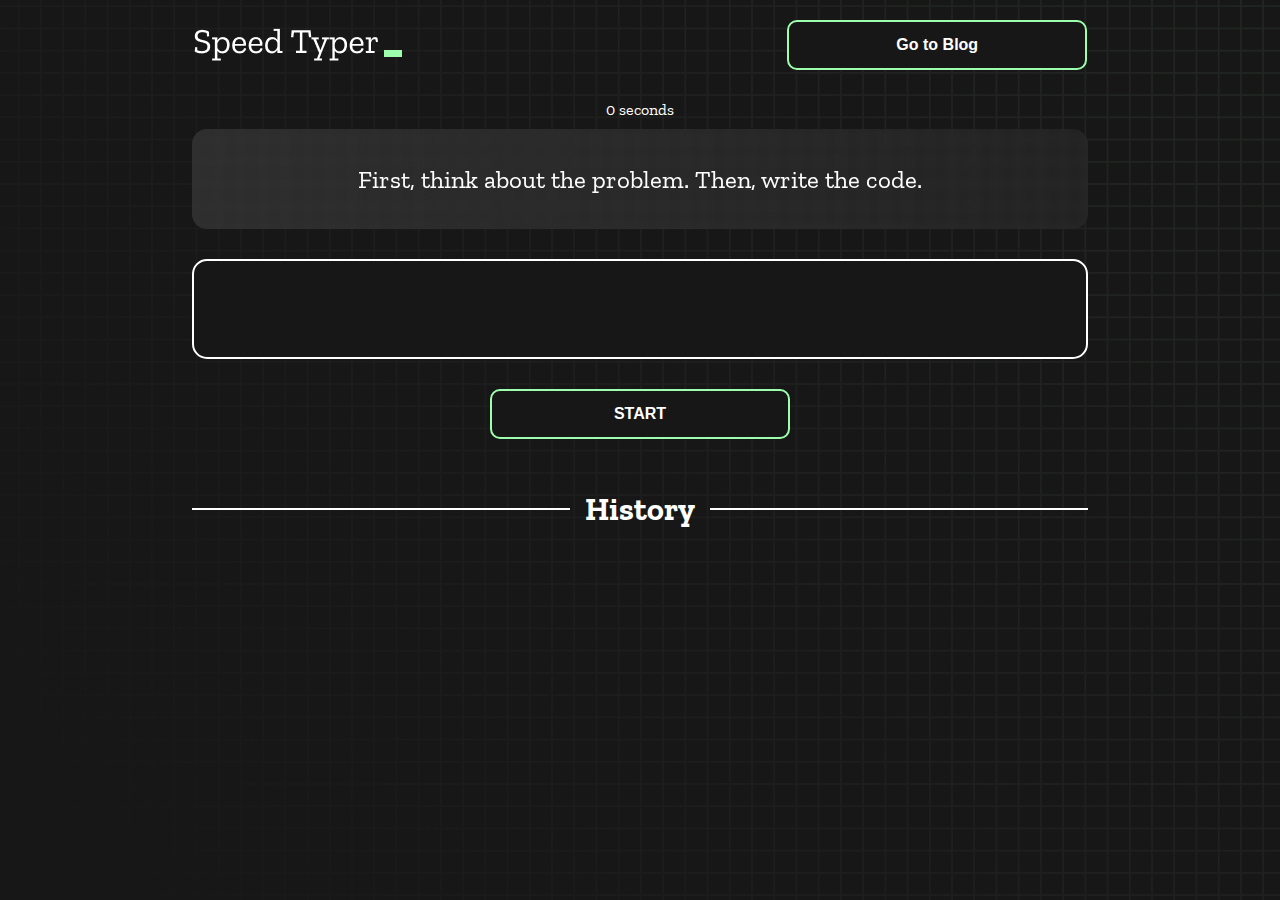
<file: index.html>
<!DOCTYPE html>
<html lang="en">

<head>
  <meta charset="UTF-8" />
  <meta http-equiv="X-UA-Compatible" content="IE=edge" />
  <meta name="viewport" content="width=device-width, initial-scale=1.0" />
  <title>Typing Word Monster</title>
  <!-- Favicon added -->
  <link rel="shortcut icon" href="tyoing.svg" type="image/x-icon">
  <link rel="stylesheet" href="styles.css" />
  <link rel="preconnect" href="https://fonts.googleapis.com" />
  <link rel="preconnect" href="https://fonts.gstatic.com" crossorigin />
  <link href="https://fonts.googleapis.com/css2?family=Zilla+Slab:wght@300;400;500&display=swap" rel="stylesheet" />
</head>

<body>
  <nav class="nav-bar">
    <h1 class="title"><img src="./logo.png" /></h1>
    <button class="" type="button" onclick="window.location.href ='blog.html'">Go to Blog</button>
  </nav>
  <div id="show-time">0 seconds</div>

  <div class="box-container">
    <div id="question"></div>

    <div id="display" class="inactive"></div>

    <div class="buttons">
      <!-- Error fixed - There was starts instead of id - start -->
      <button id="start">START</button>
    </div>

    <div class="divider-container">
      <div class="line"></div>
      <h1 class="title2">History</h1>
      <div class="line"></div>
    </div>
    <div id="histories"></div>
  </div>

  <div id="countdown"></div>
  <div id="modal-background" class="hidden"></div>
  <div id="result" class="hidden"></div>

  <script src="./history.js"></script>
  <script src="./script.js"></script>
</body>

</html>
</file>
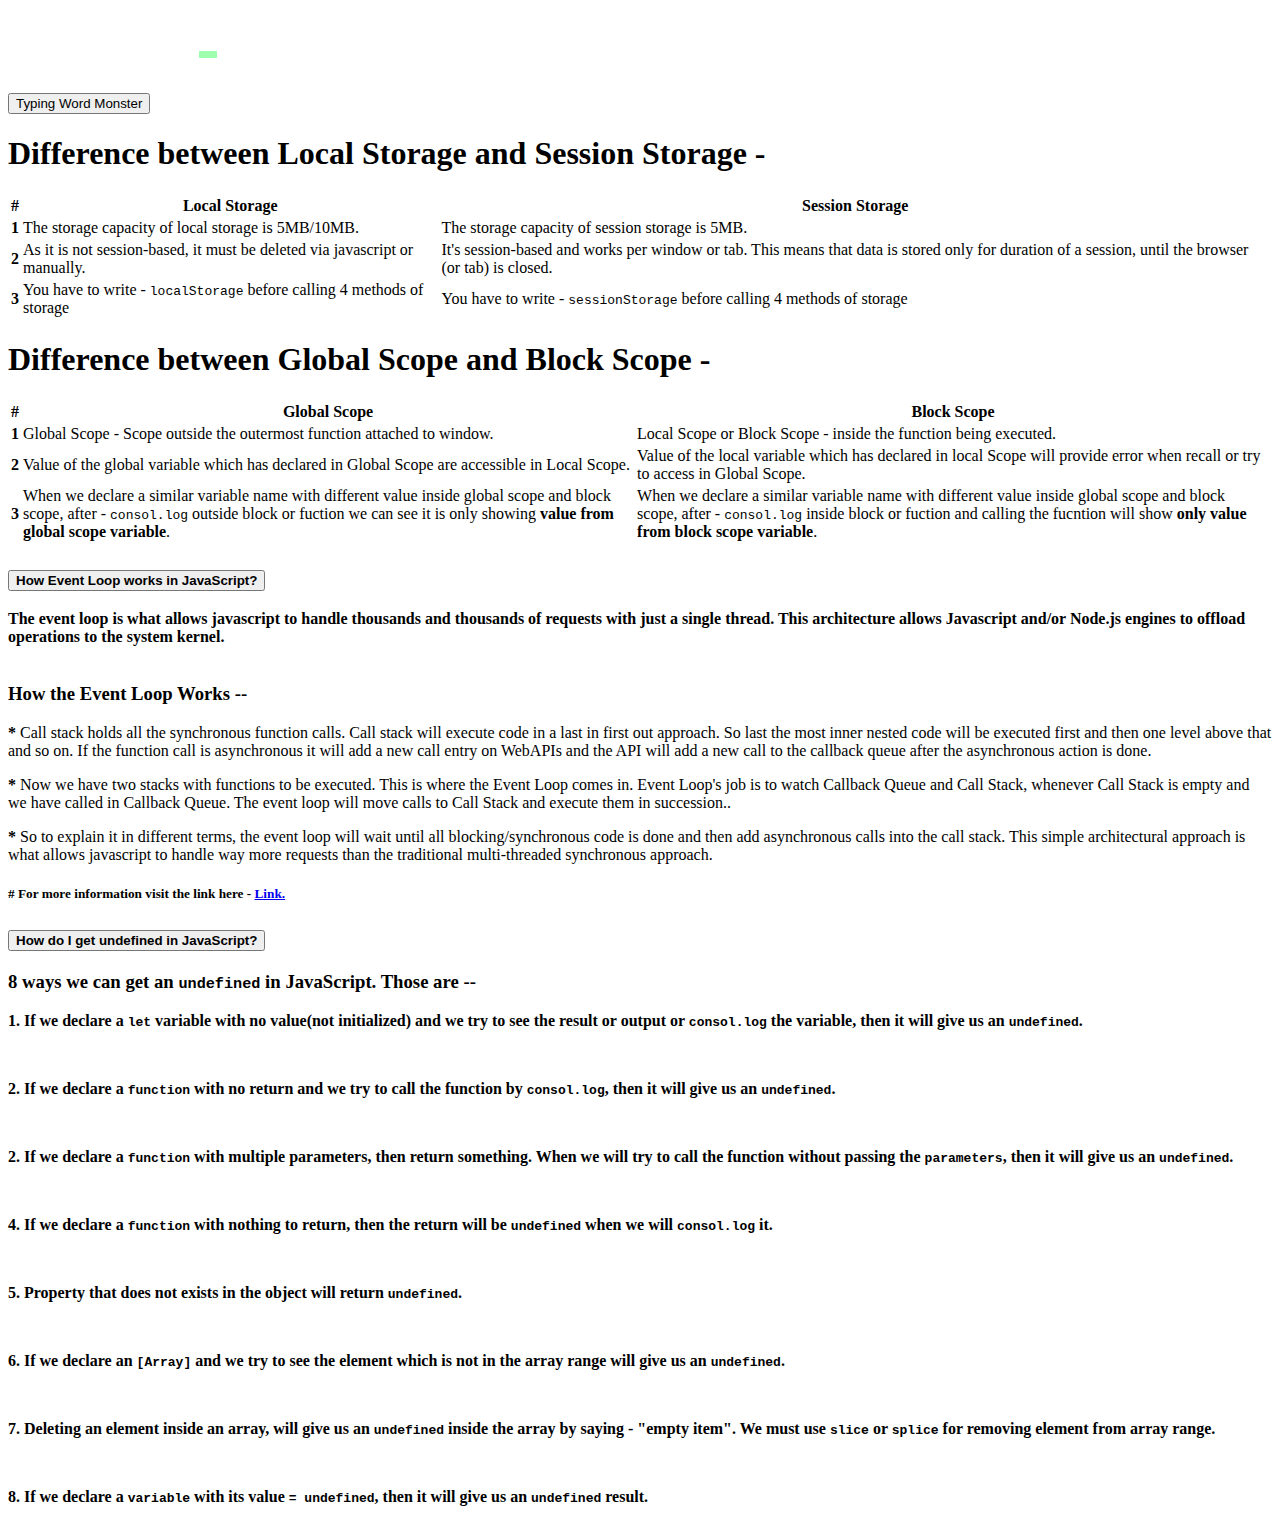
<file: blog.html>
<!doctype html>
<html lang="en">

<head>
  <meta charset="utf-8">
  <meta name="viewport" content="width=device-width, initial-scale=1">
  <title>Typing Word Monster</title>
  <link href="https://cdn.jsdelivr.net/npm/bootstrap@5.2.1/dist/css/bootstrap.min.css" rel="stylesheet"
    integrity="sha384-iYQeCzEYFbKjA/T2uDLTpkwGzCiq6soy8tYaI1GyVh/UjpbCx/TYkiZhlZB6+fzT" crossorigin="anonymous">
  <!-- Favicon added -->
  <link rel="shortcut icon" href="tyoing.svg" type="image/x-icon">
  <link rel="preconnect" href="https://fonts.googleapis.com" />
  <link rel="preconnect" href="https://fonts.gstatic.com" crossorigin />
  <link href="https://fonts.googleapis.com/css2?family=Zilla+Slab:wght@300;400;500&display=swap" rel="stylesheet" />
</head>

<body class="container bg-dark">
  <header>
    <nav class="navbar bg-dark">
      <form class="container-fluid justify-content-start d-flex justify-content-around">
        <h1 class="mb-5"><img src="./logo.png" /></h1>
        <button class="btn btn-outline-success me-2" type="button" onclick="window.location.href ='index.html'">Typing
          Word Monster</button>
      </form>
    </nav>
  </header>
  <main class="mt-2">
    <!-- Local Storage vs Session Storage -->
    <div>
      <h1 class="fs-1 mt-2 text-light"> Difference between <strong>Local Storage</strong> and <strong>Session
          Storage</strong>
        -</h1>
      <table>
        <table class="table pt-5 text-light">
          <thead>
            <tr>
              <th scope="col">#</th>
              <th scope="col">Local Storage</th>
              <th scope="col">Session Storage</th>
            </tr>
          </thead>
          <tbody>
            <tr>
              <th scope="row">1</th>
              <td>The storage capacity of local storage is 5MB/10MB.</td>
              <td>The storage capacity of session storage is 5MB.</td>
            </tr>
            <tr>
              <th scope="row">2</th>
              <td>As it is not session-based, it must be deleted via javascript or manually.</td>
              <td>It's session-based and works per window or tab. This means that data is stored only for duration of a
                session, until the browser (or tab) is closed.</td>
            </tr>
            <tr>
              <th scope="row">3</th>
              <td>You have to write - <code>localStorage</code> before calling 4 methods of storage</td>
              <td>You have to write - <code>sessionStorage</code> before calling 4 methods of storage</td>
            </tr>
          </tbody>
        </table>
      </table>
    </div>
    <!-- Global Scope vs Block Scope -->
    <div>
      <h1 class="fs-1 mt-2 text-light"> Difference between <strong>Global Scope</strong> and <strong>Block
          Scope</strong>
        -</h1>
      <table>
        <table class="table pt-5 text-light">
          <thead>
            <tr>
              <th scope="col">#</th>
              <th scope="col">Global Scope</th>
              <th scope="col">Block Scope</th>
            </tr>
          </thead>
          <tbody>
            <tr>
              <th scope="row">1</th>
              <td>Global Scope - Scope outside the outermost function attached to window.</td>
              <td>Local Scope or Block Scope - inside the function being executed.</td>
            </tr>
            <tr>
              <th scope="row">2</th>
              <td>Value of the global variable which has declared in Global Scope are accessible in Local Scope.</td>
              <td>Value of the local variable which has declared in local Scope will provide error when recall or try to
                access in Global Scope.</td>
            </tr>
            <tr>
              <th scope="row">3</th>
              <td>When we declare a similar variable name with different value inside global scope and block scope,
                after - <code>consol.log</code> outside block or fuction we can see it is only showing <strong>value
                  from global scope variable</strong>.</td>
              <td>When we declare a similar variable name with different value inside global scope and block scope,
                after - <code>consol.log</code> inside block or fuction and calling the fucntion will show <strong>only
                  value from block scope variable</strong>.</td>
            </tr>
          </tbody>
        </table>
      </table>
    </div>
    <!-- Event Loop -->
    <div class="my-5">
      <div class="accordion" id="accordionExample">
        <div class="accordion-item">
          <h2 class="accordion-header" id="headingOne">
            <button class="accordion-button" type="button" data-bs-toggle="collapse" data-bs-target="#collapseOne"
              aria-expanded="true" aria-controls="collapseOne">
              <strong class="text-primary fs-1">How Event Loop works in JavaScript?</strong>
            </button>
          </h2>
          <div id="collapseOne" class="accordion-collapse collapse show" aria-labelledby="headingOne"
            data-bs-parent="#accordionExample">
            <div class="accordion-body">
              <strong>The event loop is what allows javascript to handle thousands and thousands of requests with just a
                single thread. This architecture allows Javascript and/or Node.js engines to offload operations to the
                system kernel.</strong>
              <br>
              <br>
              <h3 class="text-info mb-3">How the Event Loop Works --</h3>
              <p><strong>*</strong> Call stack holds all the synchronous function calls. Call stack will execute code in
                a last in first out approach. So last the most inner nested code will be executed first and then one
                level above that and so on. If the function call is asynchronous it will add a new call entry on WebAPIs
                and the API will add a new call to the callback queue after the asynchronous action is done.</p>
              <p><strong>*</strong> Now we have two stacks with functions to be executed. This is where the Event Loop
                comes in. Event Loop's job is to
                watch Callback Queue and Call Stack, whenever Call Stack is empty and we have called in Callback Queue.
                The event loop
                will move calls to Call Stack and execute them in succession..</p>
              <p><strong>*</strong> So to explain it in different terms, the event loop will wait until all
                blocking/synchronous code is done and then add
                asynchronous calls into the call stack. This simple architectural approach is what allows javascript to
                handle way more
                requests than the traditional multi-threaded synchronous approach.</p>
              <h5 class="text-warning"><strong>#</strong> For more information visit the link here - <a
                  href="https://www.youtube.com/watch?v=8aGhZQkoFbQ&vl=en" target="_blank"
                  rel="noopener noreferrer">Link.</a></h5>
            </div>
          </div>
        </div>
      </div>
    </div>
    <!-- 8 ways of getting Undefine -->
    <div class="my-5">
      <div class="accordion" id="accordionExample">
        <div class="accordion-item">
          <h2 class="accordion-header" id="headingOne">
            <button class="accordion-button" type="button" data-bs-toggle="collapse" data-bs-target="#collapseOne"
              aria-expanded="true" aria-controls="collapseOne">
              <strong class="text-success fs-1">How do I get undefined in JavaScript?</strong>
            </button>
          </h2>
          <div id="collapseOne" class="accordion-collapse collapse show" aria-labelledby="headingOne"
            data-bs-parent="#accordionExample">
            <div class="accordion-body">
              <h3 class="text-info mb-3"><strong>8 ways we can get an <code>undefined</code> in JavaScript. Those are
                  --</strong></h3>
              <p><strong>1. If we declare a <code>let</code> variable with no value(not initialized) and we try to see the result or output or <code>consol.log</code> the variable, then it will give us an <code>undefined</code>.</strong></p>
              <br>
              <p><strong>2. If we declare a <code>function</code> with no return and we try to call the function by <code>consol.log</code>, then it will give us an <code>undefined</code>.</strong></p>
              <br>
              <p><strong>2. If we declare a <code>function</code> with multiple parameters, then return something. When we will try to call the function without passing the <code>parameters</code>, then it will give us an <code>undefined</code>.</strong></p>
              <br>
              <p><strong>4. If we declare a <code>function</code> with nothing to return, then the return will be <code>undefined</code> when we will <code>consol.log</code> it.</strong></p>
              <br>
              <p><strong>5. Property that does not exists in the object will return <code>undefined</code>.</strong></p>
              <br>
              <p><strong>6. If we declare an <code>[Array]</code> and we try to see the element which is not in the array range will give us an <code>undefined</code>.</strong></p>
              <br>
              <p><strong>7. Deleting an element inside an array, will give us an <code>undefined</code> inside the array by saying - "empty item". We must use <code>slice</code> or <code>splice</code> for removing element from array range.</strong></p>
              <br>
              <p><strong>8. If we declare a <code>variable</code> with its value <code>= undefined</code>, then it will give us an <code>undefined</code> result.</strong></p>
            </div>
          </div>
        </div>
      </div>
    </div>
  </main>
  <footer>

  </footer>
  <script src="https://cdn.jsdelivr.net/npm/bootstrap@5.2.1/dist/js/bootstrap.bundle.min.js"
    integrity="sha384-u1OknCvxWvY5kfmNBILK2hRnQC3Pr17a+RTT6rIHI7NnikvbZlHgTPOOmMi466C8"
    crossorigin="anonymous"></script>
</body>

</html>
</file>
<file: styles.css>
* {
  padding: 0;
  margin: 0;
  box-sizing: border-box;
}

body {
  background-image: url("./bg.png");
  background-size: cover;
  background-position: left top;
  font-family: "Zilla Slab", serif;
}

.box-container {
  width: 70%;
  margin: 0 auto;
}

#question {
  height: 100px;
  display: flex;
  align-items: center;
  justify-content: center;
  color: white;
  font-size: 25px;
  border-radius: 15px;
  background: rgb(255, 255, 255);
  background: linear-gradient(92.49deg,
      rgba(255, 255, 255, 0.1) 0.18%,
      rgba(255, 255, 255, 0.05) 99.85%);
  backdrop-filter: blur(5px);
  margin-bottom: 30px;
}

#display {
  height: 100px;
  display: flex;
  flex-wrap: wrap;
  align-items: center;
  padding-left: 5rem;
  color: white;
  font-size: 32px;
  background-color: #171717;
  border: 2px solid #9dffad;
  border-radius: 15px;
}

#countdown {
  position: fixed;
  height: 100vh;
  width: 100vw;
  background-color: rgba(0, 0, 0, 0.8);
  top: 0;
  left: 0;
  display: flex;
  align-items: center;
  justify-content: center;
  font-size: 3rem;
  color: white;
  display: none;
}

#result {
  position: fixed;
  top: 45%;
  left: 50%;
  transform: translate(-50%, -50%);
  height: 250px;
  width: 400px;
  background-color: #171717;
  border-radius: 15px;
  border: 2px solid #9dffad;
  color: white;
  text-align: center;
  padding: 2rem;
}

#show-time {
  text-align: center;
  color: white;
  margin: 10px 0;
}

.green {
  color: #9dffad;
}

.red {
  color: #eb6565;
}

.bold {
  font-weight: 700;
}

.inactive {
  border: 2px solid white !important;
}

.hidden {
  display: none;
}

.title {
  text-align: center;
  color: white;
  margin: 20px 0;
}

.divider-container {
  height: 80px;
  display: flex;
  justify-content: center;
  align-items: center;
  gap: 15px;
  margin: 0 auto;
}

.line {
  height: 2px;
  background: white;
  width: 100%;
}

.title2 {
  color: white;
  display: block;
}

.buttons {
  display: flex;
  justify-content: center;
  margin: 30px 0;
}

button {
  padding: 10px 20px;
  border: none;
  font-size: 16px;
  font-weight: bold;
  width: 300px;
  height: 50px;
  color: white;
  background-color: #171717;
  border-radius: 10px;
  border: 2px solid #9dffad;
  cursor: pointer;
}

#histories {
  display: grid;
  grid-template-columns: repeat(3, 1fr);
  gap: 10px;
  justify-content: space-around;
}

.card {
  width: 100%;
  height: 100%;
  padding: 50px;
  display: flex;
  /* Error fixed - text direction dixed for hitory inside section */
  flex-direction: column;
  justify-content: space-between;
  align-items: center;
  padding: 20px 30px;
  color: white;
  border-radius: 15px;
  background: rgb(255, 255, 255);
  background: linear-gradient(92.49deg,
      rgba(255, 255, 255, 0.1) 0.18%,
      rgba(255, 255, 255, 0.05) 99.85%);
  backdrop-filter: blur(5px);
  margin-bottom: 30px;
}

#modal-background {
  background: rgb(255, 255, 255);
  background: linear-gradient(92.49deg,
      rgba(255, 255, 255, 0.1) 0.18%,
      rgba(255, 255, 255, 0.05) 99.85%);
  backdrop-filter: blur(5px);
  height: 100vh;
  width: 100%;
  position: fixed;
  top: 0;
}

.nav-bar {
  display: flex;
  flex-direction: row;
  justify-content: space-around;
  align-items: center;
}

@media only screen and (max-width: 700px) {
  .box-container {
    padding: 0 20px;
    width: 100%;
  }

  .card {
    flex-direction: column;
  }

  /* Error fixed - media query added for card inside history section */
  #histories {
    display: flex;
    flex-wrap: wrap;
    justify-content: space-around;
  }

  .nav-bar {
    display: flex;
    flex-direction: column;
    gap: 10px;
    justify-content: space-around;
    align-items: center;
  }
}

/* Blog page CSS */
.answer-container {
  display: grid;
  grid-template-columns: repeat(1);
  gap: 10px;
}

.answer {
  color: white;

}
</file>
